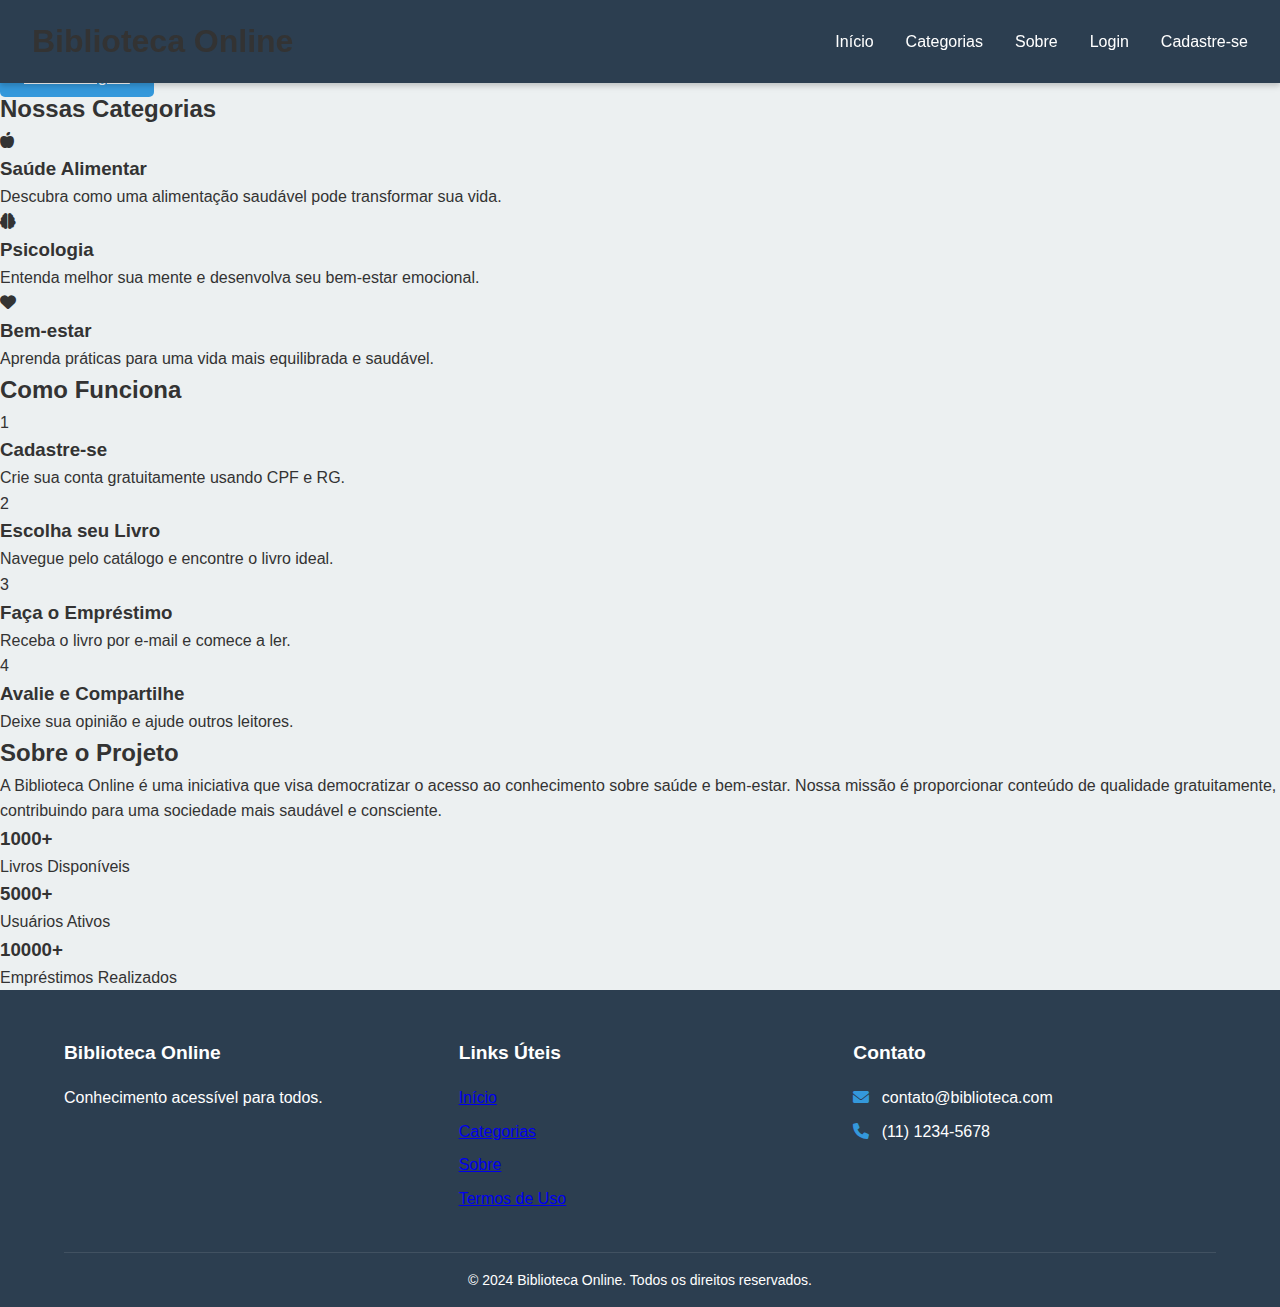
<file: src/main/webapp/index.html>
<!DOCTYPE html>
<html lang="pt-BR">
<head>
    <meta charset="UTF-8">
    <meta name="viewport" content="width=device-width, initial-scale=1.0">
    <title>Biblioteca Online - Saúde e Bem-estar</title>
    <link rel="stylesheet" href="css/style.css">
    <link rel="stylesheet" href="https://cdnjs.cloudflare.com/ajax/libs/font-awesome/6.0.0/css/all.min.css">
</head>
<body>
    <header>
        <nav class="navbar">
            <div class="logo">
                <h1>Biblioteca Online</h1>
            </div>
            <ul class="nav-links">
                <li><a href="#inicio">Início</a></li>
                <li><a href="#categorias">Categorias</a></li>
                <li><a href="#sobre">Sobre</a></li>
                <li><a href="login.html" class="btn-login">Login</a></li>
                <li><a href="cadastro.html" class="btn-cadastro">Cadastre-se</a></li>
            </ul>
        </nav>
    </header>

    <main>
        <section id="inicio" class="hero">
            <div class="hero-content">
                <h2>Sua biblioteca digital de saúde e bem-estar</h2>
                <p>Acesse gratuitamente uma vasta coleção de livros sobre saúde alimentar, psicologia e bem-estar.</p>
                <a href="cadastro.html" class="btn-primary">Comece Agora</a>
            </div>
        </section>

        <section id="categorias" class="categories">
            <h2>Nossas Categorias</h2>
            <div class="category-grid">
                <div class="category-card">
                    <i class="fas fa-apple-alt"></i>
                    <h3>Saúde Alimentar</h3>
                    <p>Descubra como uma alimentação saudável pode transformar sua vida.</p>
                </div>
                <div class="category-card">
                    <i class="fas fa-brain"></i>
                    <h3>Psicologia</h3>
                    <p>Entenda melhor sua mente e desenvolva seu bem-estar emocional.</p>
                </div>
                <div class="category-card">
                    <i class="fas fa-heart"></i>
                    <h3>Bem-estar</h3>
                    <p>Aprenda práticas para uma vida mais equilibrada e saudável.</p>
                </div>
            </div>
        </section>

        <section id="como-funciona" class="how-it-works">
            <h2>Como Funciona</h2>
            <div class="steps-grid">
                <div class="step-card">
                    <div class="step-number">1</div>
                    <h3>Cadastre-se</h3>
                    <p>Crie sua conta gratuitamente usando CPF e RG.</p>
                </div>
                <div class="step-card">
                    <div class="step-number">2</div>
                    <h3>Escolha seu Livro</h3>
                    <p>Navegue pelo catálogo e encontre o livro ideal.</p>
                </div>
                <div class="step-card">
                    <div class="step-number">3</div>
                    <h3>Faça o Empréstimo</h3>
                    <p>Receba o livro por e-mail e comece a ler.</p>
                </div>
                <div class="step-card">
                    <div class="step-number">4</div>
                    <h3>Avalie e Compartilhe</h3>
                    <p>Deixe sua opinião e ajude outros leitores.</p>
                </div>
            </div>
        </section>

        <section id="sobre" class="about">
            <h2>Sobre o Projeto</h2>
            <div class="about-content">
                <p>A Biblioteca Online é uma iniciativa que visa democratizar o acesso ao conhecimento sobre saúde e bem-estar. Nossa missão é proporcionar conteúdo de qualidade gratuitamente, contribuindo para uma sociedade mais saudável e consciente.</p>
                <div class="stats">
                    <div class="stat-item">
                        <h3>1000+</h3>
                        <p>Livros Disponíveis</p>
                    </div>
                    <div class="stat-item">
                        <h3>5000+</h3>
                        <p>Usuários Ativos</p>
                    </div>
                    <div class="stat-item">
                        <h3>10000+</h3>
                        <p>Empréstimos Realizados</p>
                    </div>
                </div>
            </div>
        </section>
    </main>

    <footer>
        <div class="footer-content">
            <div class="footer-section">
                <h3>Biblioteca Online</h3>
                <p>Conhecimento acessível para todos.</p>
            </div>
            <div class="footer-section">
                <h3>Links Úteis</h3>
                <ul>
                    <li><a href="#inicio">Início</a></li>
                    <li><a href="#categorias">Categorias</a></li>
                    <li><a href="#sobre">Sobre</a></li>
                    <li><a href="termos.html">Termos de Uso</a></li>
                </ul>
            </div>
            <div class="footer-section">
                <h3>Contato</h3>
                <ul>
                    <li><i class="fas fa-envelope"></i> contato@biblioteca.com</li>
                    <li><i class="fas fa-phone"></i> (11) 1234-5678</li>
                </ul>
            </div>
        </div>
        <div class="footer-bottom">
            <p>&copy; 2024 Biblioteca Online. Todos os direitos reservados.</p>
        </div>
    </footer>
</body>
</html>
</file>
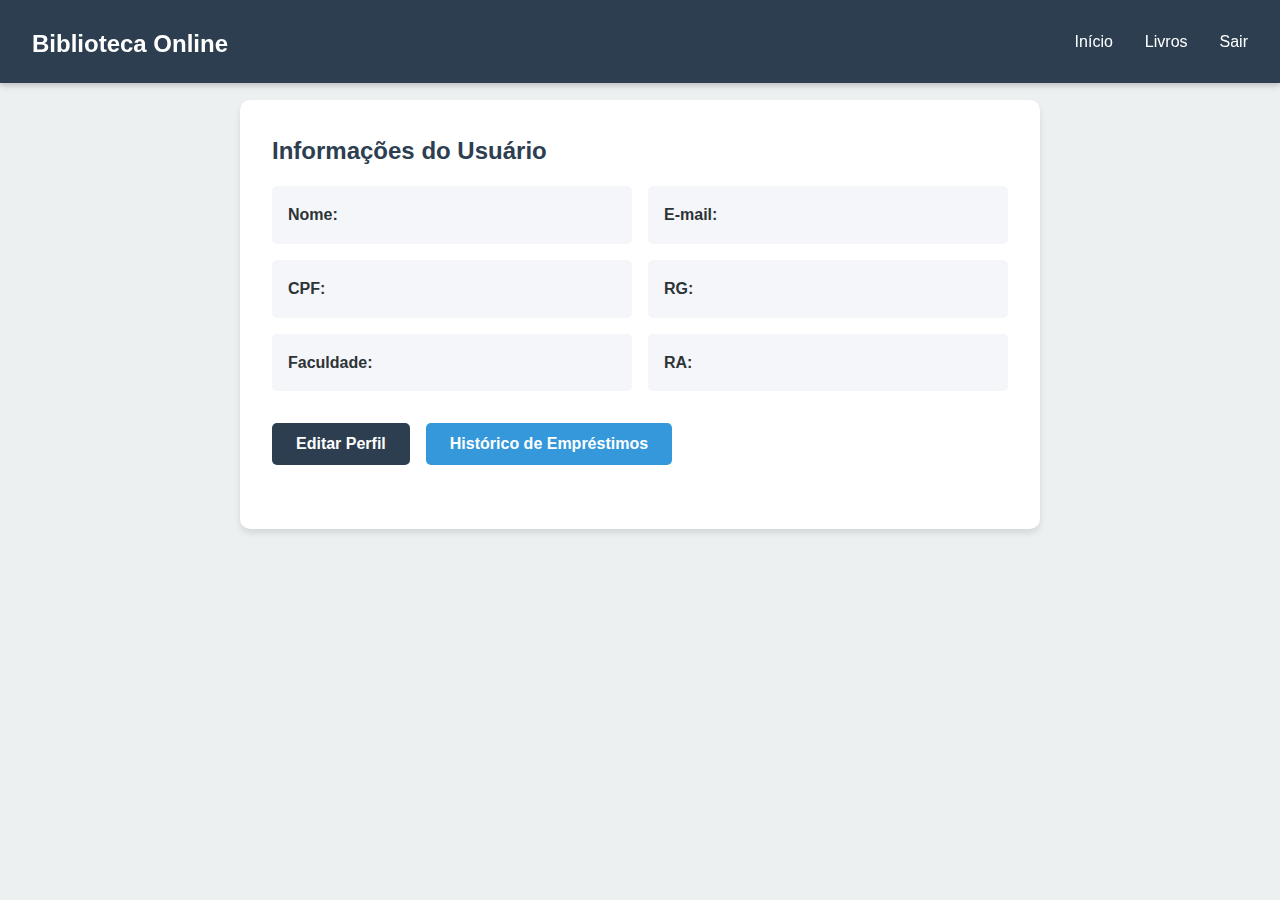
<file: src/main/webapp/area-usuario.html>
<!DOCTYPE html>
<html lang="pt-BR">
<head>
    <meta charset="UTF-8">
    <meta name="viewport" content="width=device-width, initial-scale=1.0">
    <title>Área do Usuário - Biblioteca Online</title>
    <link rel="stylesheet" href="css/style.css">
    <link rel="stylesheet" href="https://cdnjs.cloudflare.com/ajax/libs/font-awesome/6.0.0/css/all.min.css">
    <style>
        .user-container {
            max-width: 800px;
            margin: 100px auto;
            padding: 2rem;
            background: var(--white);
            border-radius: 10px;
            box-shadow: var(--shadow);
        }

        .user-info {
            margin-bottom: 2rem;
        }

        .user-info h2 {
            color: var(--primary-color);
            margin-bottom: 1rem;
        }

        .info-grid {
            display: grid;
            grid-template-columns: repeat(2, 1fr);
            gap: 1rem;
        }

        .info-item {
            padding: 1rem;
            background: var(--light-gray);
            border-radius: 5px;
        }

        .info-item label {
            font-weight: bold;
            color: var(--dark-gray);
        }

        .actions {
            margin-top: 2rem;
            display: flex;
            gap: 1rem;
        }

        .btn {
            padding: 0.75rem 1.5rem;
            border: none;
            border-radius: 5px;
            cursor: pointer;
            font-weight: bold;
            transition: background-color 0.3s;
        }

        .btn-primary {
            background-color: var(--primary-color);
            color: var(--white);
        }

        .btn-secondary {
            background-color: var(--secondary-color);
            color: var(--white);
        }
    </style>
</head>
<body>
    <header>
        <nav class="navbar">
            <div class="logo">
                <h1><a href="index.html">Biblioteca Online</a></h1>
            </div>
            <ul class="nav-links">
                <li><a href="index.html">Início</a></li>
                <li><a href="livros.html">Livros</a></li>
                <li><a href="logout.html">Sair</a></li>
            </ul>
        </nav>
    </header>

    <main>
        <div class="user-container">
            <div class="user-info">
                <h2>Informações do Usuário</h2>
                <div class="info-grid">
                    <div class="info-item">
                        <label>Nome:</label>
                        <p id="nome-usuario"></p>
                    </div>
                    <div class="info-item">
                        <label>E-mail:</label>
                        <p id="email-usuario"></p>
                    </div>
                    <div class="info-item">
                        <label>CPF:</label>
                        <p id="cpf-usuario"></p>
                    </div>
                    <div class="info-item">
                        <label>RG:</label>
                        <p id="rg-usuario"></p>
                    </div>
                    <div class="info-item">
                        <label>Faculdade:</label>
                        <p id="faculdade-usuario"></p>
                    </div>
                    <div class="info-item">
                        <label>RA:</label>
                        <p id="ra-usuario"></p>
                    </div>
                </div>
                <div class="actions">
                    <button class="btn btn-primary" onclick="editarPerfil()">Editar Perfil</button>
                    <button class="btn btn-secondary" onclick="verHistorico()">Histórico de Empréstimos</button>
                </div>
            </div>
        </div>
    </main>

    <script>
        // Funções para carregar e exibir dados do usuário
        function carregarDadosUsuario() {
            // Aqui você implementará a lógica para buscar os dados do usuário logado
            // e preencher os campos do perfil
        }

        function editarPerfil() {
            // Implementar redirecionamento para página de edição de perfil
            window.location.href = "editar-perfil.html";
        }

        function verHistorico() {
            // Implementar redirecionamento para página de histórico
            window.location.href = "historico-emprestimos.html";
        }

        // Carregar dados ao iniciar a página
        document.addEventListener('DOMContentLoaded', carregarDadosUsuario);
    </script>
</body>
</html>
</file>
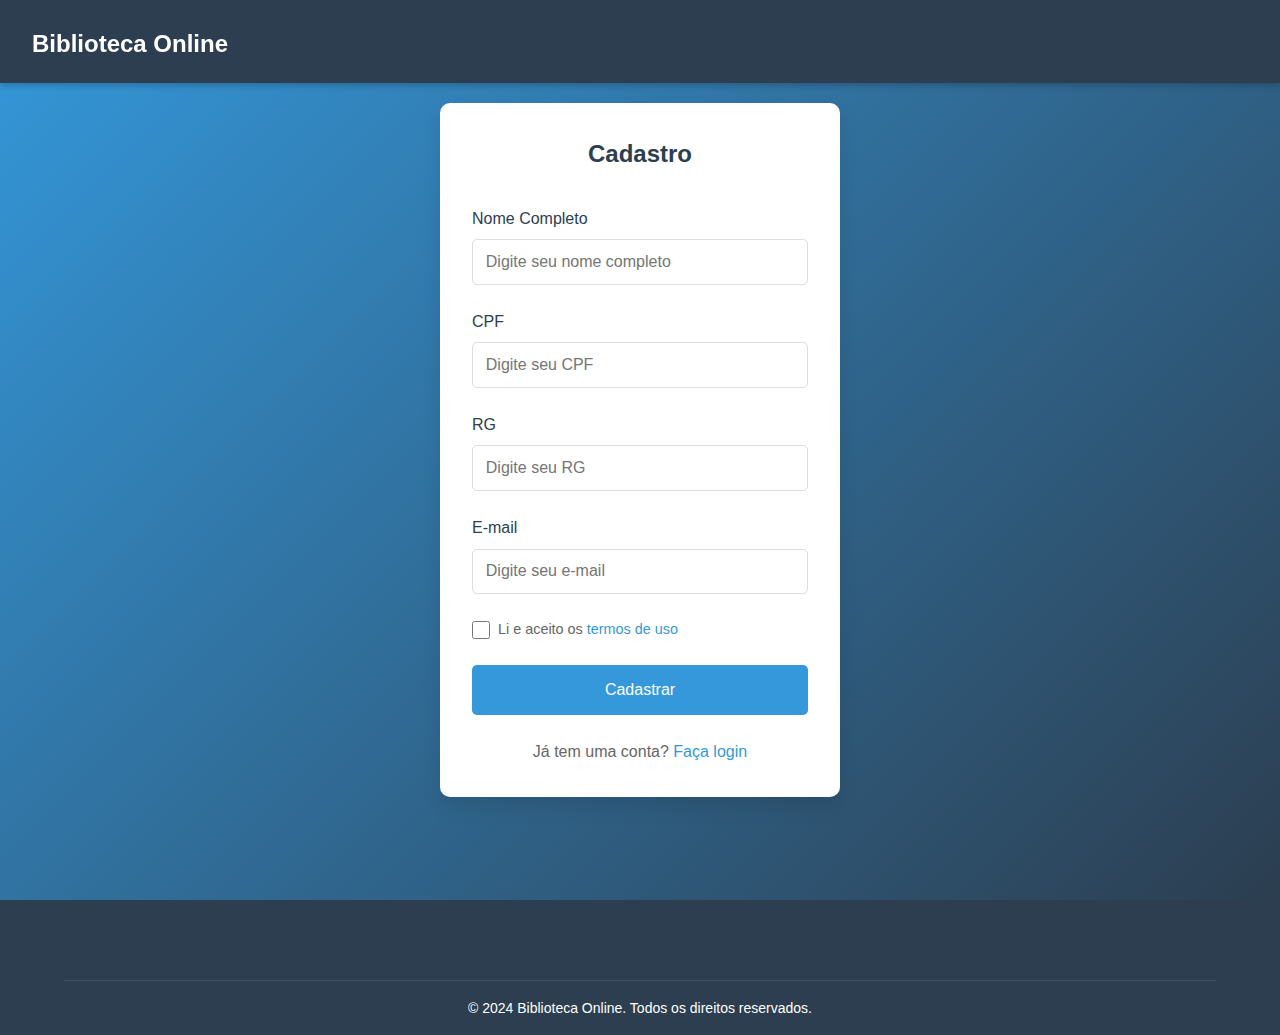
<file: src/main/webapp/cadastro.html>
<!DOCTYPE html>
<html lang="pt-BR">
<head>
    <meta charset="UTF-8">
    <meta name="viewport" content="width=device-width, initial-scale=1.0">
    <title>Cadastro - Biblioteca Online</title>
    <link rel="stylesheet" href="css/style.css">
    <link rel="stylesheet" href="css/auth.css">
    <link rel="stylesheet" href="https://cdnjs.cloudflare.com/ajax/libs/font-awesome/6.0.0/css/all.min.css">
</head>
<body>
    <header>
        <nav class="navbar">
            <div class="logo">
                <h1><a href="index.html">Biblioteca Online</a></h1>
            </div>
        </nav>
    </header>

    <main class="auth-container">
        <div class="auth-card">
            <h2>Cadastro</h2>
            <form class="auth-form" action="cadastro" method="POST">
                <div class="form-group">
                    <label for="nome">Nome Completo</label>
                    <input type="text" id="nome" name="nome" placeholder="Digite seu nome completo" required>
                </div>
                <div class="form-group">
                    <label for="cpf">CPF</label>
                    <input type="text" id="cpf" name="cpf" placeholder="Digite seu CPF" required>
                </div>
                <div class="form-group">
                    <label for="rg">RG</label>
                    <input type="text" id="rg" name="rg" placeholder="Digite seu RG" required>
                </div>
                <div class="form-group">
                    <label for="email">E-mail</label>
                    <input type="email" id="email" name="email" placeholder="Digite seu e-mail" required>
                </div>
                <div class="form-check">
                    <input type="checkbox" id="termos" name="termos" required>
                    <label for="termos">Li e aceito os <a href="termos.html">termos de uso</a></label>
                </div>
                <button type="submit" class="btn-primary">Cadastrar</button>
            </form>
            <div class="auth-links">
                <p>Já tem uma conta? <a href="login.html">Faça login</a></p>
            </div>
        </div>
    </main>

    <footer>
        <div class="footer-bottom">
            <p>&copy; 2024 Biblioteca Online. Todos os direitos reservados.</p>
        </div>
    </footer>

    <script src="js/validation.js"></script>
</body>
</html>
</file>
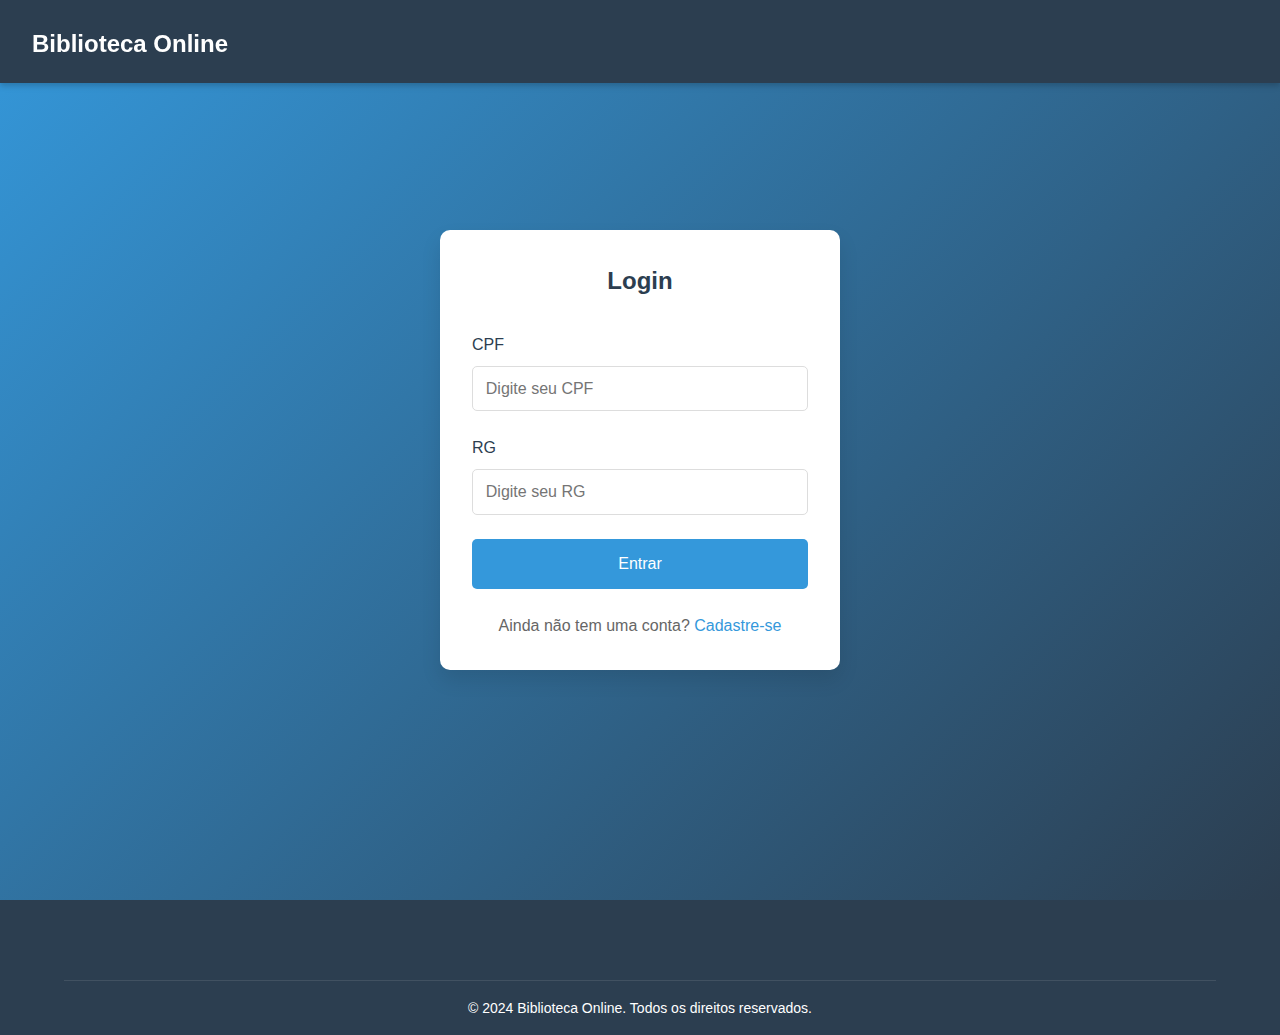
<file: src/main/webapp/login.html>
<!DOCTYPE html>
<html lang="pt-BR">
<head>
    <meta charset="UTF-8">
    <meta name="viewport" content="width=device-width, initial-scale=1.0">
    <title>Login - Biblioteca Online</title>
    <link rel="stylesheet" href="css/style.css">
    <link rel="stylesheet" href="css/auth.css">
    <link rel="stylesheet" href="https://cdnjs.cloudflare.com/ajax/libs/font-awesome/6.0.0/css/all.min.css">
</head>
<body>
    <header>
        <nav class="navbar">
            <div class="logo">
                <h1><a href="index.html">Biblioteca Online</a></h1>
            </div>
        </nav>
    </header>

    <main class="auth-container">
        <div class="auth-card">
            <h2>Login</h2>
            <form class="auth-form" action="login" method="POST">
                <div class="form-group">
                    <label for="cpf">CPF</label>
                    <input type="text" id="cpf" name="cpf" placeholder="Digite seu CPF" required>
                </div>
                <div class="form-group">
                    <label for="rg">RG</label>
                    <input type="text" id="rg" name="rg" placeholder="Digite seu RG" required>
                </div>
                <button type="submit" class="btn-primary">Entrar</button>
            </form>
            <div class="auth-links">
                <p>Ainda não tem uma conta? <a href="cadastro.html">Cadastre-se</a></p>
            </div>
        </div>
    </main>

    <footer>
        <div class="footer-bottom">
            <p>&copy; 2024 Biblioteca Online. Todos os direitos reservados.</p>
        </div>
    </footer>

    <script src="js/validation.js"></script>
</body>
</html>
</file>
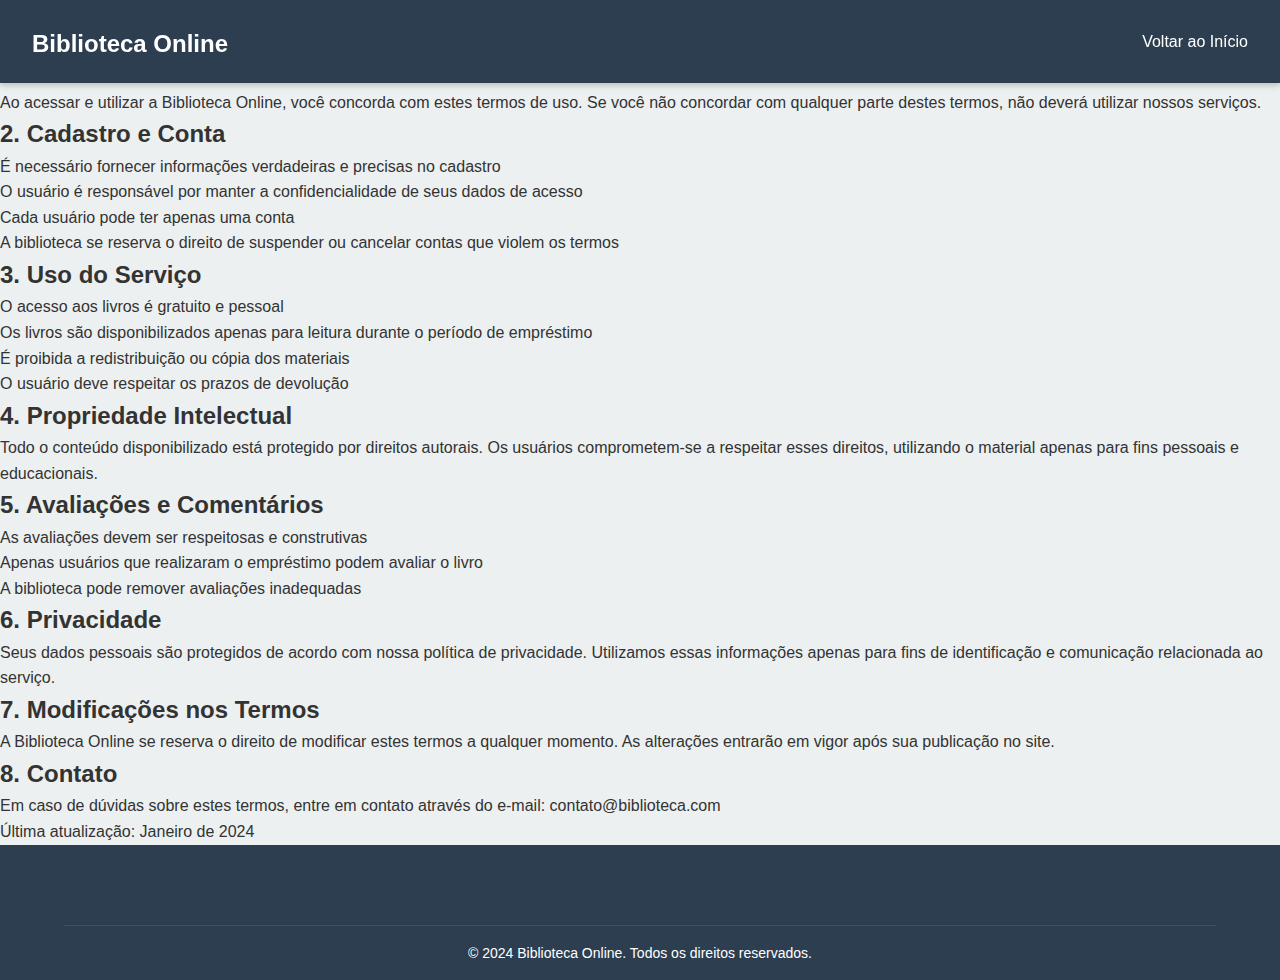
<file: src/main/webapp/termos.html>
<!DOCTYPE html>
<html lang="pt-BR">
<head>
    <meta charset="UTF-8">
    <meta name="viewport" content="width=device-width, initial-scale=1.0">
    <title>Termos de Uso - Biblioteca Online</title>
    <link rel="stylesheet" href="css/style.css">
    <link rel="stylesheet" href="css/termos.css">
    <link rel="stylesheet" href="https://cdnjs.cloudflare.com/ajax/libs/font-awesome/6.0.0/css/all.min.css">
</head>
<body>
    <header>
        <nav class="navbar">
            <div class="logo">
                <h1><a href="index.html">Biblioteca Online</a></h1>
            </div>
            <ul class="nav-links">
                <li><a href="index.html">Voltar ao Início</a></li>
            </ul>
        </nav>
    </header>

    <main class="termos-container">
        <div class="termos-content">
            <h1>Termos de Uso</h1>
            
            <section>
                <h2>1. Aceitação dos Termos</h2>
                <p>Ao acessar e utilizar a Biblioteca Online, você concorda com estes termos de uso. Se você não concordar com qualquer parte destes termos, não deverá utilizar nossos serviços.</p>
            </section>

            <section>
                <h2>2. Cadastro e Conta</h2>
                <ul>
                    <li>É necessário fornecer informações verdadeiras e precisas no cadastro</li>
                    <li>O usuário é responsável por manter a confidencialidade de seus dados de acesso</li>
                    <li>Cada usuário pode ter apenas uma conta</li>
                    <li>A biblioteca se reserva o direito de suspender ou cancelar contas que violem os termos</li>
                </ul>
            </section>

            <section>
                <h2>3. Uso do Serviço</h2>
                <ul>
                    <li>O acesso aos livros é gratuito e pessoal</li>
                    <li>Os livros são disponibilizados apenas para leitura durante o período de empréstimo</li>
                    <li>É proibida a redistribuição ou cópia dos materiais</li>
                    <li>O usuário deve respeitar os prazos de devolução</li>
                </ul>
            </section>

            <section>
                <h2>4. Propriedade Intelectual</h2>
                <p>Todo o conteúdo disponibilizado está protegido por direitos autorais. Os usuários comprometem-se a respeitar esses direitos, utilizando o material apenas para fins pessoais e educacionais.</p>
            </section>

            <section>
                <h2>5. Avaliações e Comentários</h2>
                <ul>
                    <li>As avaliações devem ser respeitosas e construtivas</li>
                    <li>Apenas usuários que realizaram o empréstimo podem avaliar o livro</li>
                    <li>A biblioteca pode remover avaliações inadequadas</li>
                </ul>
            </section>

            <section>
                <h2>6. Privacidade</h2>
                <p>Seus dados pessoais são protegidos de acordo com nossa política de privacidade. Utilizamos essas informações apenas para fins de identificação e comunicação relacionada ao serviço.</p>
            </section>

            <section>
                <h2>7. Modificações nos Termos</h2>
                <p>A Biblioteca Online se reserva o direito de modificar estes termos a qualquer momento. As alterações entrarão em vigor após sua publicação no site.</p>
            </section>

            <section>
                <h2>8. Contato</h2>
                <p>Em caso de dúvidas sobre estes termos, entre em contato através do e-mail: contato@biblioteca.com</p>
            </section>

            <div class="termos-footer">
                <p>Última atualização: Janeiro de 2024</p>
            </div>
        </div>
    </main>

    <footer>
        <div class="footer-bottom">
            <p>&copy; 2024 Biblioteca Online. Todos os direitos reservados.</p>
        </div>
    </footer>
</body>
</html>
</file>
<file: src/main/webapp/css/auth.css>
/* Estilos para as páginas de autenticação */
.auth-container {
    min-height: 100vh;
    display: flex;
    align-items: center;
    justify-content: center;
    padding: 2rem;
    background: linear-gradient(135deg, #3498db, #2c3e50);
}

.auth-card {
    background-color: #fff;
    padding: 2rem;
    border-radius: 10px;
    box-shadow: 0 10px 20px rgba(0, 0, 0, 0.1);
    width: 100%;
    max-width: 400px;
}

.auth-card h2 {
    color: #2c3e50;
    text-align: center;
    margin-bottom: 2rem;
}

.auth-form {
    display: flex;
    flex-direction: column;
    gap: 1.5rem;
}

.form-group {
    display: flex;
    flex-direction: column;
    gap: 0.5rem;
}

.form-group label {
    color: #2c3e50;
    font-weight: 500;
}

.form-group input {
    padding: 0.8rem;
    border: 1px solid #ddd;
    border-radius: 5px;
    font-size: 1rem;
    transition: border-color 0.3s ease;
}

.form-group input:focus {
    outline: none;
    border-color: #3498db;
}

.form-group select {
    padding: 0.8rem;
    border: 1px solid #ddd;
    border-radius: 5px;
    font-size: 1rem;
    transition: border-color 0.3s ease;
    background-color: #fff;
    cursor: pointer;
    appearance: none;
    -webkit-appearance: none;
    -moz-appearance: none;
    background-image: url("data:image/svg+xml,%3Csvg xmlns='http://www.w3.org/2000/svg' width='12' height='12' viewBox='0 0 12 12'%3E%3Cpath fill='%23666' d='M6 8.825L1.175 4 2.238 2.938 6 6.7l3.763-3.763L10.825 4z'/%3E%3C/svg%3E");
    background-repeat: no-repeat;
    background-position: right 1rem center;
    padding-right: 2.5rem;
}

.form-group select:focus {
    outline: none;
    border-color: #3498db;
}

.form-group select option {
    padding: 0.5rem;
}

.form-check {
    display: flex;
    align-items: center;
    gap: 0.5rem;
}

.form-check input[type="checkbox"] {
    width: 18px;
    height: 18px;
    accent-color: #3498db;
}

.form-check label {
    color: #666;
    font-size: 0.9rem;
}

.form-check a {
    color: #3498db;
    text-decoration: none;
}

.form-check a:hover {
    text-decoration: underline;
}

.auth-form button {
    width: 100%;
    padding: 1rem;
    font-size: 1rem;
    border: none;
    cursor: pointer;
}

.auth-links {
    margin-top: 1.5rem;
    text-align: center;
    color: #666;
}

.auth-links a {
    color: #3498db;
    text-decoration: none;
    font-weight: 500;
}

.auth-links a:hover {
    text-decoration: underline;
}

/* Responsividade */
@media (max-width: 480px) {
    .auth-card {
        padding: 1.5rem;
    }

    .auth-form {
        gap: 1rem;
    }

    .form-group input {
        padding: 0.6rem;
    }
}
</file>
<file: src/main/webapp/css/termos.css>

</file>
<file: src/main/webapp/css/style.css>
:root {
    --primary-color: #2c3e50;
    --secondary-color: #3498db;
    --white: #ffffff;
    --light-gray: #f5f6fa;
    --dark-gray: #2d3436;
    --shadow: 0 4px 6px rgba(0, 0, 0, 0.1);
}

/* Reset e estilos base */
* {
    margin: 0;
    padding: 0;
    box-sizing: border-box;
    font-family: 'Arial', sans-serif;
}

body {
    background-color: #ecf0f1;
    line-height: 1.6;
    color: #333;
}

/* Header e navegação */
header {
    background-color: #fff;
    box-shadow: 0 2px 5px rgba(0, 0, 0, 0.1);
    position: fixed;
    top: 0;
    left: 0;
    right: 0;
    z-index: 1000;
}

.navbar {
    background-color: var(--primary-color);
    padding: 1rem 2rem;
    display: flex;
    justify-content: space-between;
    align-items: center;
    box-shadow: var(--shadow);
}

.logo h1 a {
    color: var(--white);
    text-decoration: none;
    font-size: 1.5rem;
}

.nav-links {
    display: flex;
    list-style: none;
    gap: 2rem;
}

.nav-links a {
    color: var(--white);
    text-decoration: none;
    font-weight: 500;
    transition: color 0.3s;
}

.nav-links a:hover {
    color: var(--secondary-color);
}

/* Footer */
footer {
    background-color: #2c3e50;
    color: #fff;
    padding: 3rem 5% 1rem;
}

.footer-content {
    display: grid;
    grid-template-columns: repeat(auto-fit, minmax(250px, 1fr));
    gap: 2rem;
    max-width: 1200px;
    margin: 0 auto;
}

.footer-section h3 {
    margin-bottom: 1rem;
    font-size: 1.2rem;
}

.footer-section ul {
    list-style: none;
}

.footer-section ul li {
    margin-bottom: 0.5rem;
}

.footer-section ul li i {
    margin-right: 0.5rem;
    color: #3498db;
}

.footer-bottom {
    margin-top: 2rem;
    padding-top: 1rem;
    border-top: 1px solid rgba(255, 255, 255, 0.1);
    text-align: center;
    font-size: 0.875rem;
}

/* Botões */
.btn-primary {
    background-color: #3498db;
    color: #fff;
    padding: 0.75rem 1.5rem;
    border: none;
    border-radius: 5px;
    font-size: 1rem;
    font-weight: 500;
    cursor: pointer;
    transition: background-color 0.3s;
}

.btn-primary:hover {
    background-color: #2980b9;
}

.btn-secondary {
    background-color: #95a5a6;
    color: #fff;
    padding: 0.75rem 1.5rem;
    border: none;
    border-radius: 5px;
    font-size: 1rem;
    font-weight: 500;
    cursor: pointer;
    transition: background-color 0.3s;
}

.btn-secondary:hover {
    background-color: #7f8c8d;
}

.btn-danger {
    background-color: #e74c3c;
    color: #fff;
    padding: 0.75rem 1.5rem;
    border: none;
    border-radius: 5px;
    font-size: 1rem;
    font-weight: 500;
    cursor: pointer;
    transition: background-color 0.3s;
}

.btn-danger:hover {
    background-color: #c0392b;
}

/* Utilitários */
.text-center {
    text-align: center;
}

.mt-1 { margin-top: 0.5rem; }
.mt-2 { margin-top: 1rem; }
.mt-3 { margin-top: 1.5rem; }
.mt-4 { margin-top: 2rem; }
.mt-5 { margin-top: 2.5rem; }

.mb-1 { margin-bottom: 0.5rem; }
.mb-2 { margin-bottom: 1rem; }
.mb-3 { margin-bottom: 1.5rem; }
.mb-4 { margin-bottom: 2rem; }
.mb-5 { margin-bottom: 2.5rem; }

/* Responsividade */
@media (max-width: 768px) {
    .navbar {
        flex-direction: column;
        gap: 1rem;
        padding: 1rem;
    }

    .nav-links {
        flex-direction: column;
        gap: 1rem;
        text-align: center;
        width: 100%;
    }

    .footer-content {
        grid-template-columns: 1fr;
        text-align: center;
    }

    .footer-section ul li i {
        display: none;
    }
}
</file>
